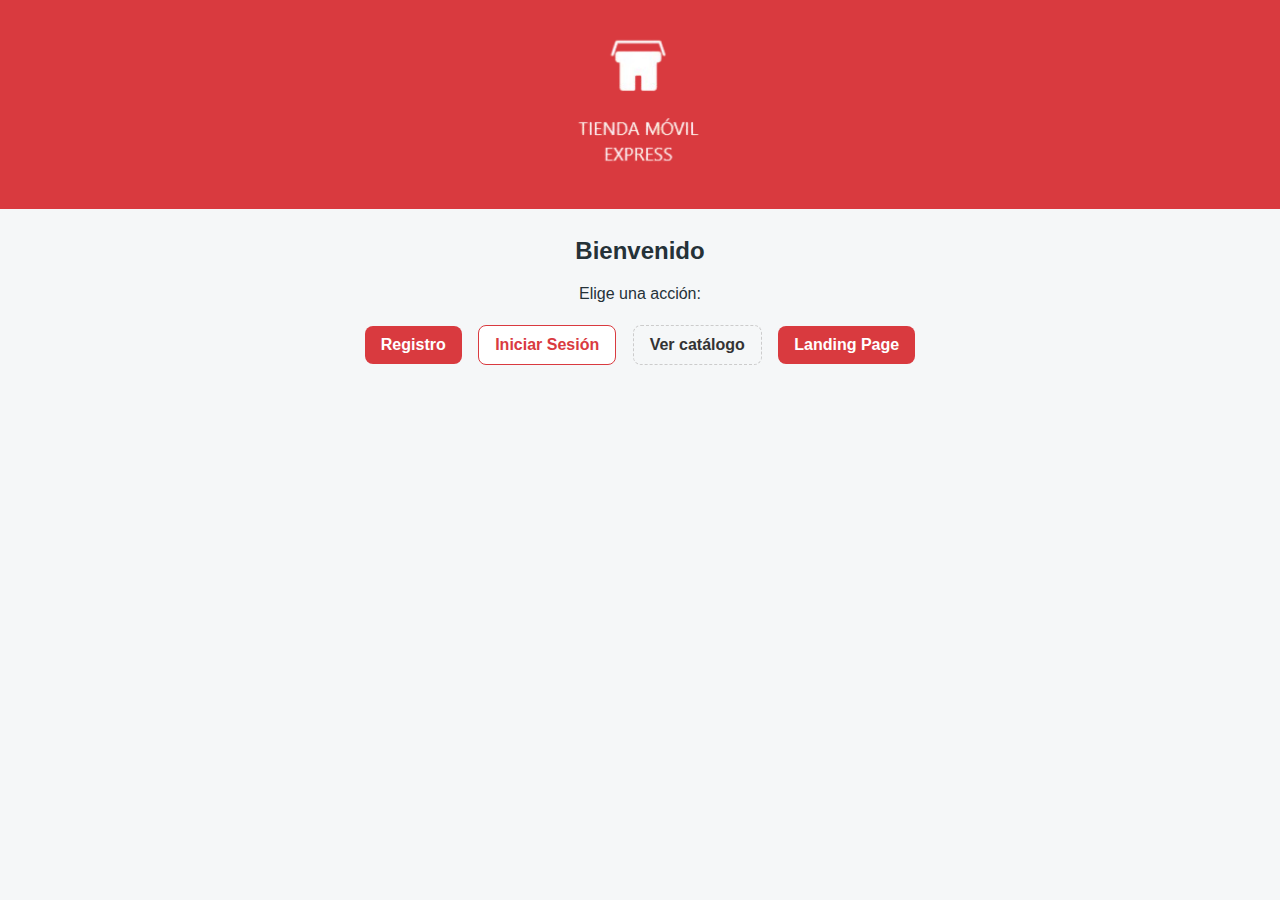
<file: index.html>
<!DOCTYPE html>
<html lang="es">
<head>
  <meta charset="utf-8" />
  <meta name="viewport" content="width=device-width,initial-scale=1" />
  <title>Tienda Móvil Express - Inicio</title>
  <link rel="stylesheet" href="css/common.css">
</head>
<body>
  <header class="topbar">
    <img src="img/logo.png" alt="logo" class="logo" style="width:200px; height:auto;">
  </header>

  <main class="container center">
    <h2>Bienvenido</h2>
    <p>Elige una acción:</p>
    <div class="actions">
      <a class="btn" href="registro.html">Registro</a>
      <a class="btn outline" href="login.html">Iniciar Sesión</a>
      <a class="btn ghost" href="panel_cliente.html">Ver catálogo</a>
      <a class="btn highlight" href="landing.html">Landing Page</a>
    </div>
  </main>

  <script src="js/common.js"></script>
</body>
</html>
</file>
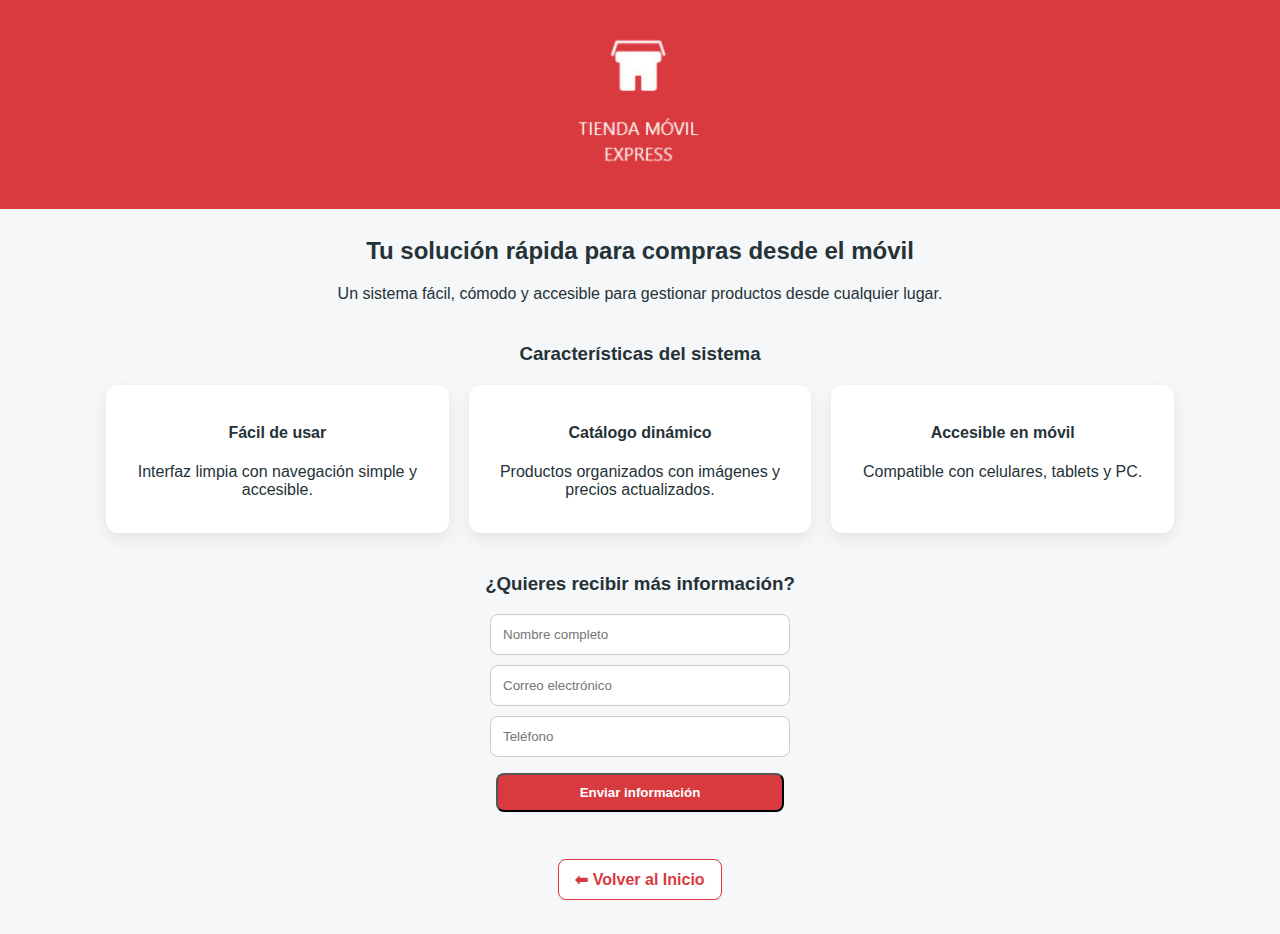
<file: landing.html>
<!DOCTYPE html>
<html lang="es">
<head>
  <meta charset="utf-8" />
  <meta name="viewport" content="width=device-width,initial-scale=1" />
  <title>Tienda Móvil Express - Landing</title>

  <!-- Rutas corregidas -->
  <link rel="stylesheet" href="css/common.css">
  <link rel="stylesheet" href="css/landing.css">
</head>

<body>

  <!-- Header -->
  <header class="topbar">
    <img src="img/logo.png" alt="logo" class="logo" style="width:200px; height:auto;">
  </header>

  <main class="container center">

    <!-- Propuesta de valor -->
    <section class="hero">
      <h2>Tu solución rápida para compras desde el móvil</h2>
      <p>Un sistema fácil, cómodo y accesible para gestionar productos desde cualquier lugar.</p>
    </section>

    <!-- Características -->
    <section class="features">
      <h3>Características del sistema</h3>

      <div class="feature-grid">
        <div class="feature-card">
          <h4>Fácil de usar</h4>
          <p>Interfaz limpia con navegación simple y accesible.</p>
        </div>

        <div class="feature-card">
          <h4>Catálogo dinámico</h4>
          <p>Productos organizados con imágenes y precios actualizados.</p>
        </div>

        <div class="feature-card">
          <h4>Accesible en móvil</h4>
          <p>Compatible con celulares, tablets y PC.</p>
        </div>
      </div>
    </section>

    <!-- Formulario -->
    <section class="form-section">
      <h3>¿Quieres recibir más información?</h3>

      <!-- FORMULARIO CORREGIDO -->
      <form id="leadForm" class="lead-form">
        <input id="lead-name" type="text" placeholder="Nombre completo" required>
        <input id="lead-email" type="email" placeholder="Correo electrónico" required>
        <input id="lead-phone" type="tel" placeholder="Teléfono" required>

        <button class="btn" type="submit">
          Enviar información
        </button>
      </form>

      <p id="msg" class="msg"></p>

      <a class="btn outline" href="index.html" style="margin-top: 25px; display:inline-block;">
        ⬅ Volver al Inicio
      </a>

    </section>

  </main>

  <!-- AGREGAR EL ARCHIVO JS -->
  <script src="js/landing.js"></script>

</body>
</html>
</file>
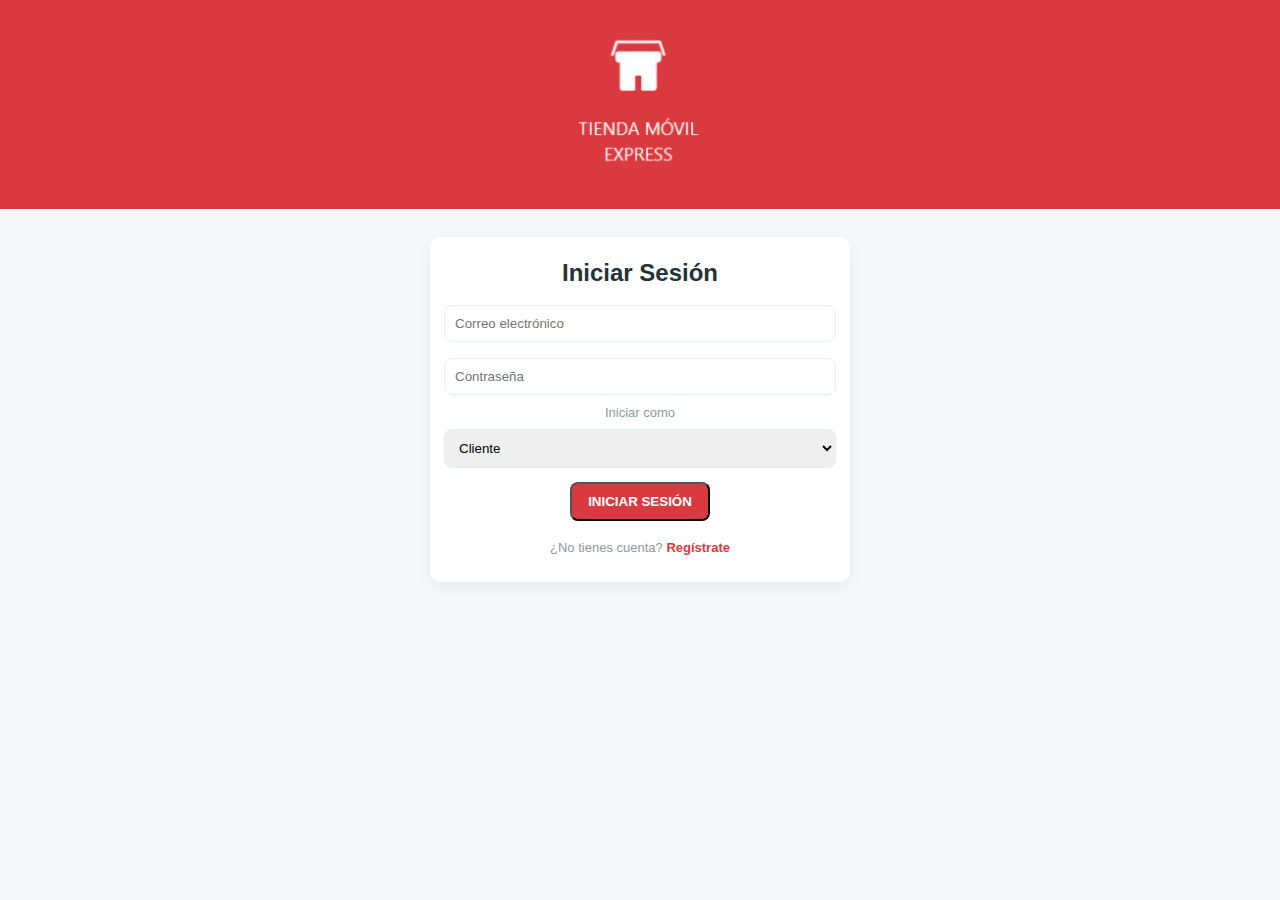
<file: login.html>
<!DOCTYPE html>
<html lang="es">
<head>
  <meta charset="utf-8" />
  <meta name="viewport" content="width=device-width,initial-scale=1" />
  <title>Login - Tienda Móvil Express</title>

  <!-- Rutas corregidas -->
  <link rel="stylesheet" href="css/common.css">
  <link rel="stylesheet" href="css/auth.css">
</head>
<body>

  <header class="topbar">
    <img src="img/logo.png" alt="logo" class="logo" style="width:200px; height:auto;">
  </header>

  <main class="container center">
    <div class="card auth-card">
      <h2>Iniciar Sesión</h2>

      <input id="login-email" class="input" placeholder="Correo electrónico" type="email">
      <input id="login-pass" class="input" placeholder="Contraseña" type="password">

      <label class="small">Iniciar como</label>
      <select id="login-rol" class="input">
        <option value="cliente">Cliente</option>
        <option value="tendero">Tendero</option>
        <option value="mototaxi">Mototaxi</option>
      </select>

      <button class="btn" onclick="login()">INICIAR SESIÓN</button>
      <p class="small">¿No tienes cuenta? <a href="registro.html">Regístrate</a></p>
    </div>
  </main>

  <!-- Ruta corregida -->
  <script src="js/login.js"></script>

</body>
</html>
</file>
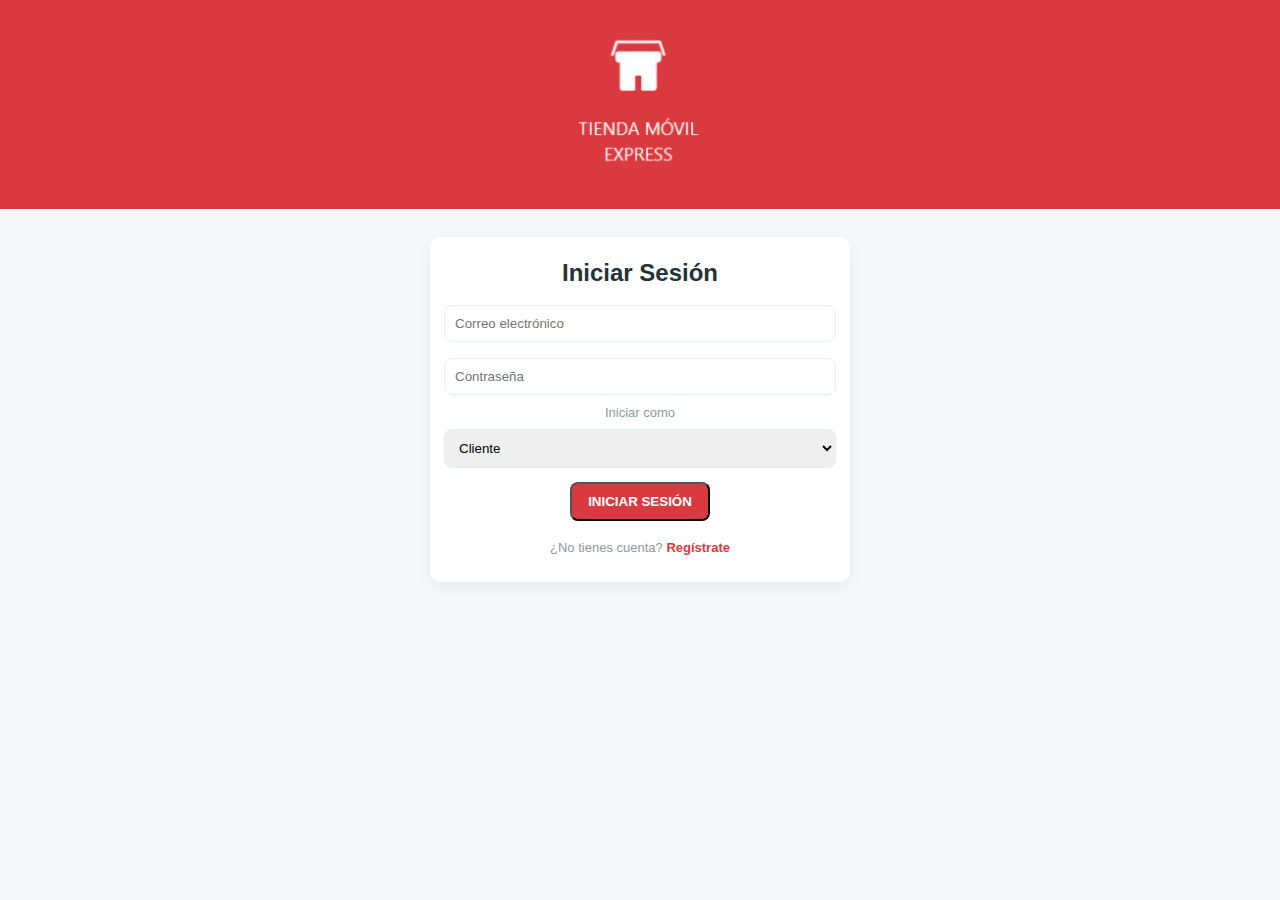
<file: panel_cliente.html>
<!DOCTYPE html>
<html lang="es">
<head>
  <meta charset="utf-8" />
  <meta name="viewport" content="width=device-width,initial-scale=1" />
  <title>Catálogo - Cliente</title>

  <!-- RUTAS SIN ../ -->
  <link rel="stylesheet" href="css/common.css">
  <link rel="stylesheet" href="css/catalog.css">
</head>

<body>
  <header class="topbar">
    <img src="img/logo.png" alt="logo" class="logo" style="width:200px; height:auto;">
    <nav style="margin-left:auto">
      <span id="userName" class="small"></span>
      <a class="btn outline" href="#" onclick="logout()">Salir</a>
    </nav>
  </header>

  <main class="container">
    <h2>Catálogo de Productos</h2>

    <div class="product-grid" id="productGrid">
    </div>
  </main>

  <!-- JS también SIN ../ -->
  <script src="js/panel_cliente.js"></script>
</body>
</html>
</file>
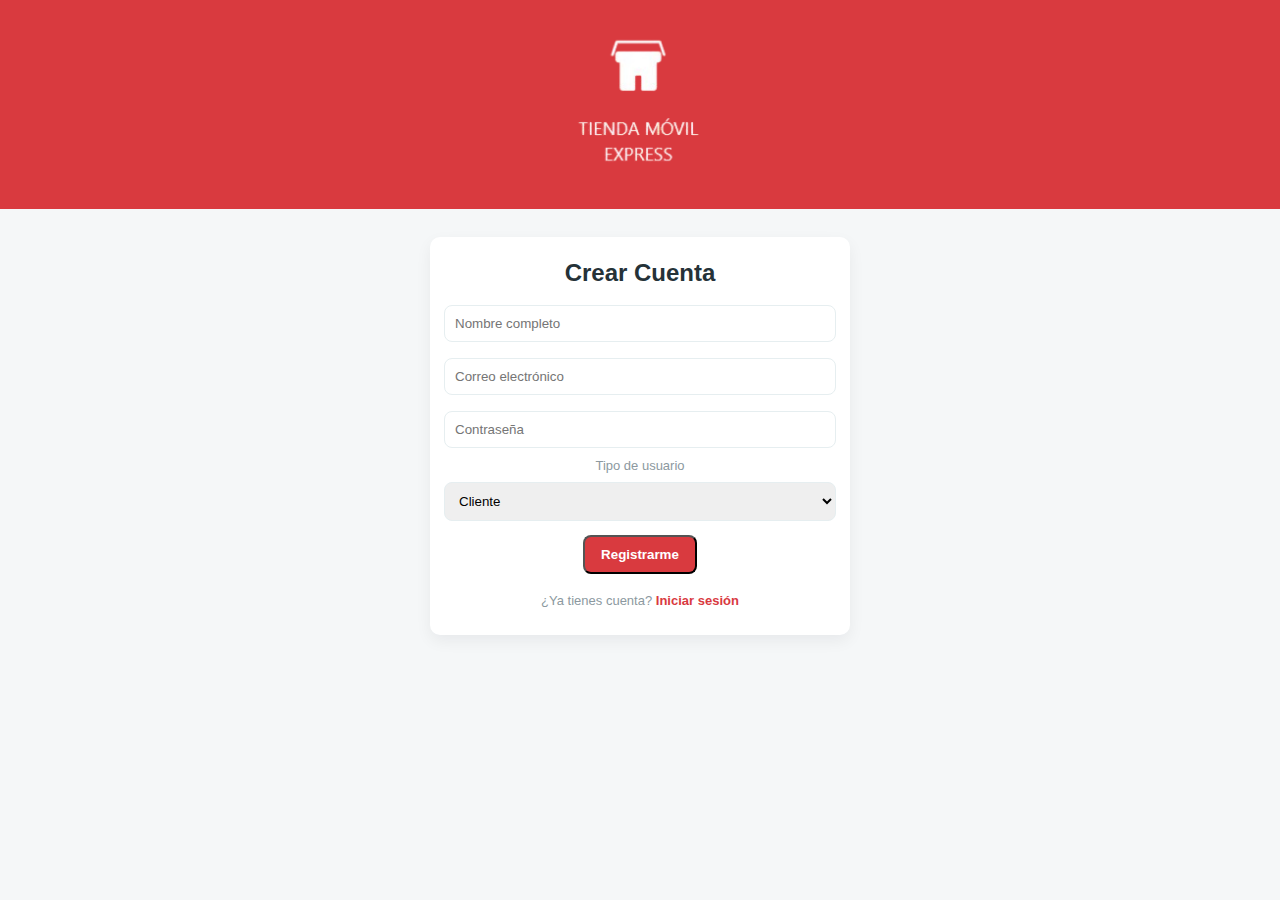
<file: registro.html>
<!DOCTYPE html>
<html lang="es">
<head>
  <meta charset="utf-8" />
  <meta name="viewport" content="width=device-width,initial-scale=1" />
  <title>Registro - Tienda Móvil Express</title>

  <!-- Rutas corregidas -->
  <link rel="stylesheet" href="css/common.css">
  <link rel="stylesheet" href="css/auth.css">
</head>
<body>
  <header class="topbar">
    <img src="img/logo.png" alt="logo" class="logo" style="width:200px; height:auto;">
  </header>

  <main class="container center">
    <div class="card auth-card">
      <h2>Crear Cuenta</h2>

      <input id="reg-nombre" class="input" placeholder="Nombre completo">
      <input id="reg-email" class="input" placeholder="Correo electrónico" type="email">
      <input id="reg-pass" class="input" placeholder="Contraseña" type="password">

      <label class="small">Tipo de usuario</label>
      <select id="reg-rol" class="input">
        <option value="cliente">Cliente</option>
        <option value="tendero">Tendero</option>
        <option value="mototaxi">Mototaxi</option>
      </select>

      <button class="btn" onclick="registrar()">Registrarme</button>

      <p class="small">¿Ya tienes cuenta?  
        <a href="login.html">Iniciar sesión</a>
      </p>
    </div>
  </main>

  <!-- Ruta corregida -->
  <script src="js/registro.js"></script>
</body>
</html>
</file>
<file: css/common.css>
:root{
  --red:#d93a3f;
  --muted:#8c99a0;
  --bg:#f5f7f8;
  --card:#ffffff;
  --radius:10px;
  font-family: Inter, Arial, sans-serif;
}
*{box-sizing:border-box}
body{margin:0;background:var(--bg);color:#253238}
.topbar {
  background: var(--red);
  color: #fff;
  padding: 20px;
  display: flex;
  flex-direction: column; 
  justify-content: center;
  align-items: center;
  text-align: center;
  gap: 8px;
}
.logo{width:34px;height:34px}
.container{max-width:1100px;margin:28px auto;padding:0 16px}
.center{text-align:center}
.btn{display:inline-block;background:var(--red);color:#fff;padding:10px 16px;border-radius:8px;text-decoration:none;font-weight:600;margin:6px}
.btn.outline{background:#fff;color:var(--red);border:1px solid var(--red)}
.btn.ghost{background:transparent;border:1px dashed #ccc;color:#333}
.card{background:var(--card);padding:14px;border-radius:var(--radius);box-shadow:0 6px 16px rgba(8,20,28,0.06)}
.row{display:flex;gap:14px;align-items:center}
.small{font-size:13px;color:var(--muted)}
</file>
<file: css/landing.css>
/* HERO */
.hero {
  text-align: center;
  margin-top: 20px;
}

/* FEATURES */
.features {
  margin-top: 40px;
  text-align: center;
}

.feature-grid {
  display: grid;
  grid-template-columns: repeat(auto-fit, minmax(220px, 1fr));
  gap: 20px;
  margin-top: 20px;
}

.feature-card {
  background: #fff;
  padding: 18px;
  border-radius: 12px;
  box-shadow: 0 6px 16px rgba(0,0,0,0.08);
}

/* FORMULARIO */
.form-section {
  margin-top: 40px;
  text-align: center;
}

.lead-form {
  display: grid;
  gap: 10px;
  max-width: 300px;
  margin: auto;
}

.lead-form input {
  padding: 12px;
  border-radius: 8px;
  border: 1px solid #ccc;
}

.msg {
  margin-top: 15px;
  color: green;
  font-weight: bold;
}
</file>
<file: css/auth.css>
.auth-card{max-width:420px;margin:10px auto;text-align:center}
.input{width:100%;padding:10px;margin:8px 0;border-radius:8px;border:1px solid #e6eef0}
.auth-card h2{margin:8px 0 10px}
.small a{color:var(--red);text-decoration:none;font-weight:600}
</file>
<file: css/catalog.css>
.product-grid{
  display:grid;
  grid-template-columns:repeat(auto-fit,minmax(220px,1fr));
  gap:18px;
  padding:12px;
}

.product-card{
  background:var(--card);
  border-radius:12px;
  padding:12px;
  box-shadow:0 8px 18px rgba(12,20,28,0.06);
}

.product-card img{
  width:85%;
  height:250px;
  object-fit:cover;
  border-radius:8px;
}

.product-card h3{
  margin:8px 0 4px;
}

.category{
  color:var(--muted);
  font-size:13px;
}

.price{
  color:var(--red);
  font-weight:700;
  margin-top:8px;
}

.qty{
  display:flex;
  gap:8px;
  align-items:center;
  margin-top:10px;
}

.qty button{
  padding:6px 8px;
  border-radius:6px;
  border:1px solid #e6e6e6;
  background:#fff;
  cursor:pointer;
}

.addcart{
  display:block;
  margin-top:10px;
  padding:10px;
  background:var(--red);
  color:#fff;
  border-radius:8px;
  border:none;
  cursor:pointer;
  width:100%;
}
</file>
